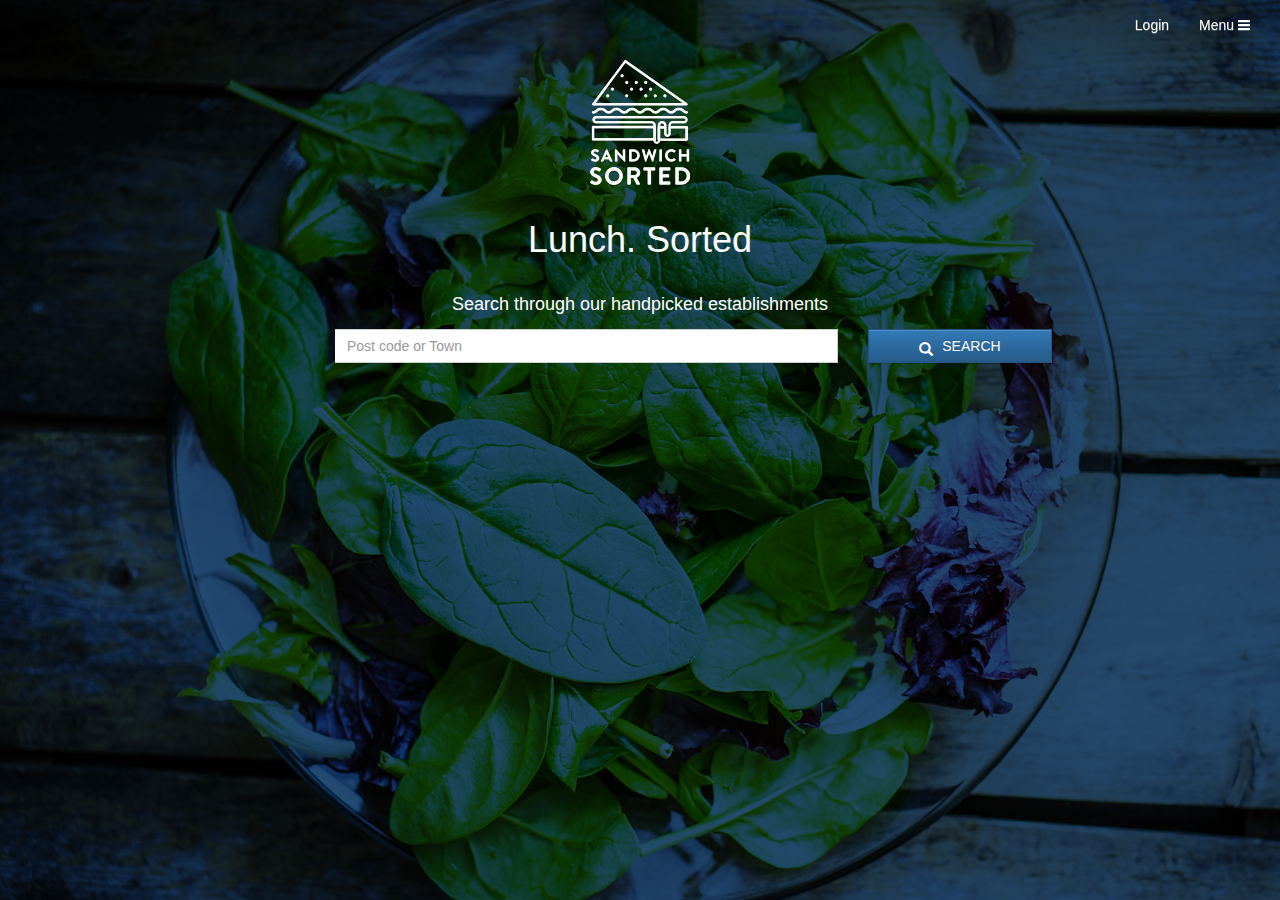
<file: index.html>
<!DOCTYPE html>
<html lang="en">
	<head>
		<meta charset="utf-8">
		<meta http-equiv="X-UA-Compatible" content="IE=edge">
		<meta name="viewport" content="width=device-width, initial-scale=1">
		<!-- The above 3 meta tags *must* come first in the head; any other head content must come *after* these tags -->
		<title>Order your sandwich online and beat the queues - Sandwich Sorted</title>

		<!-- Bootstrap -->
		<link href="css/bootstrap.min.css" rel="stylesheet">
		<link href="css/bootstrap-theme.min.css" rel="stylesheet">
		<link href="css/bootstrap-social.css" rel="stylesheet">
		<link href="css/font-awesome.min.css" rel="stylesheet">
		<link href="css/site.css" rel="stylesheet">

		<!-- HTML5 shim and Respond.js for IE8 support of HTML5 elements and media queries -->
		<!-- WARNING: Respond.js doesn't work if you view the page via file:// -->
		<!--[if lt IE 9]>
		  <script src="https://oss.maxcdn.com/html5shiv/3.7.3/html5shiv.min.js"></script>
		  <script src="https://oss.maxcdn.com/respond/1.4.2/respond.min.js"></script>
		<![endif]-->
	</head>
	<body class="body-home" id="main">

		<nav class="navbar navbar-default navbar-fixed-top" id="navbarTop">
			<div class="container">
				<div class="navbar-collapse collapse" id="navbar">
					<ul class="nav navbar-nav navbar-right">
						<li>
							<a href="login.html" id="lnkLogin">Login</a>
						</li>
						<li>
							<a href="#" id="sidebar">Menu <i class="fa fa-bars"></i></a>
						</li>
					</ul>
				</div>
			</div>
		</nav>
		
		<div id="navbar-home" class="navbar-main">
			<a href="#" class="closebtn">&times;</a>
			<a href="searchlist.html"><i class="fa fa-search" aria-hidden="true"></i> Search cafes</a>
			<a href="#"><i class="fa fa-bars" aria-hidden="true"></i> My Orders</a>
			<a href="settings.html"><i class="fa fa-cog" aria-hidden="true"></i> Settings</a>
			<a href="account.html"><i class="fa fa-user" aria-hidden="true"></i> My Account</a>
			<a href="#">And Another link</a>
			<hr style="width: 80%">
			<a href="login.html"><i class="fa fa-user" aria-hidden="true"></i> Login</a>
		</div>
		
		<div class="container">

			<!-- Logo -->
			<div class="row row-logo">
				<img class="img-responsive center-block" src="images/home_logo.png" alt="SandwichSorted">
			</div>

			<!-- Brand name -->
			<div class="row row-content">
				<div class="col-xs-12">
					<h1>Lunch. Sorted</h1>
				</div>
			</div>

			<!-- Slogan -->
			<div class="row row-content">
				<div class="col-xs-12">
					<h4>Search through our handpicked establishments</h4>
				</div>
			</div>

			<!-- Search box -->
			<div class="row row-searchbox">
				<form>
					<div class="col-md-5 col-md-offset-3 col-xs-12">
						<div class="form-group">
							 <div class="input-group col-xs-12">
								<div class="input-group-addon hidden-md hidden-lg">
									<span class="glyphicon glyphicon-search glyphicon-search-gray"></span> 
								</div>
								<input type="text" class="form-control input-search" name="postcode" placeholder="Post code or Town">
							</div>
						</div>
					</div>
					<div class="col-md-2 col-xs-12">
						<div class="form-group">
							<a href="searchlist.html" class="btn btn-primary col-xs-12"><span class="glyphicon glyphicon-search glyphicon-search-home hidden-sm hidden-xs"></span> SEARCH</a>
						</div>
					</div>
				</form>
			</div>
		</div>

		<!-- jQuery (necessary for Bootstrap's JavaScript plugins) -->
		<script src="js/jquery-3.1.1.min.js"></script>
		<!-- Include all compiled plugins (below), or include individual files as needed -->
		<script src="js/bootstrap.min.js"></script>

		<script src="js/sws.js"></script>

	</body>
</html>
</file>
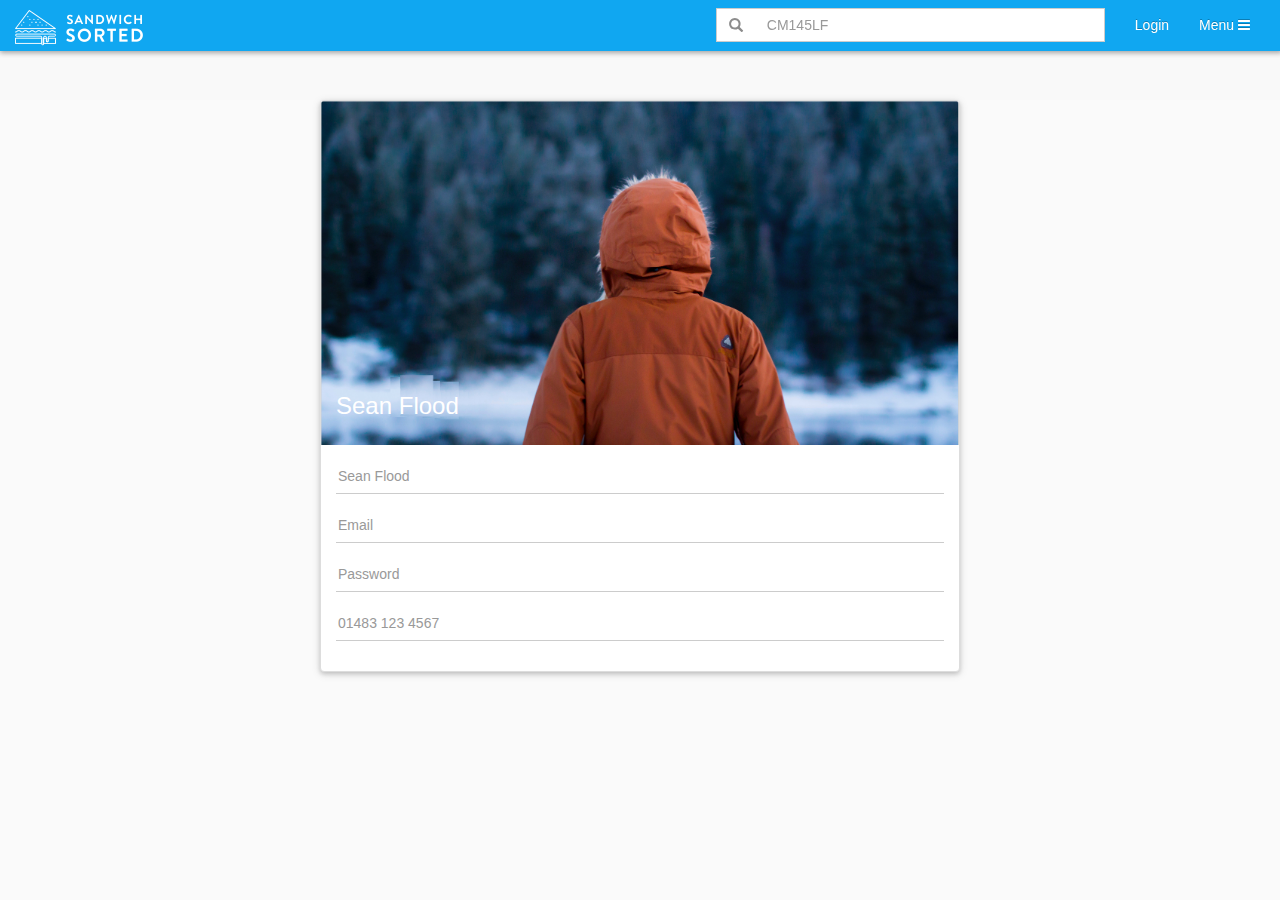
<file: account.html>
<!DOCTYPE html>
<html lang="en">
	<head>
		<meta charset="UTF-8">
		<meta http-equiv="X-UA-Compatible" content="IE=edge">
		<meta name="viewport" content="width=device-width, initial-scale=1">
		<!-- The above 3 meta tags *must* come first in the head; any other head content must come *after* these tags -->
		<title>Order your sandwich online and beat the queues - Sandwich Sorted</title>

		<!-- Bootstrap -->
		<link href="css/bootstrap.min.css" rel="stylesheet">
		<link href="css/bootstrap-theme.min.css" rel="stylesheet">
		<link href="css/bootstrap-social.css" rel="stylesheet">
		<link href="css/font-awesome.min.css" rel="stylesheet">
		<link href="css/site.css" rel="stylesheet">

		<!-- HTML5 shim and Respond.js for IE8 support of HTML5 elements and media queries -->
		<!-- WARNING: Respond.js doesn't work if you view the page via file:// -->
		<!--[if lt IE 9]>
			<script src="https://oss.maxcdn.com/html5shiv/3.7.3/html5shiv.min.js"></script>
			<script src="https://oss.maxcdn.com/respond/1.4.2/respond.min.js"></script>
		<![endif]-->
	</head>

	<body class="body-common">
		<nav class="navbar navbar-inverse navbar-fixed-top">
			<div class="container-fluid">
				<div class="navbar-header hidden-sm hidden-xs">
					<a class="navbar-brand" href="index.html">
						<img src="images/logo_horiz.png" class="brand-logo" alt="Sandwich Sorted">
					</a>
				</div>

				<div class="navbar-header visible-sm visible-xs">
					<div>
						<a class="btn-back" href="index.html"><i class="fa fa-arrow-left fa-3"></i></a>
        				<div class="navbar-shopname">Settings</div>
					</div>
				</div>

				<div class="navbar-collapse collapse" id="navbar" aria-expanded="false">
					<ul class="nav navbar-nav navbar-right hidden-sm hidden-xs">
						<li>
							<a href="login.html" id="lnkLogin">Login</a>
						</li>
						<li>
							<a href="#" id="sidebar">Menu <i class="fa fa-bars"></i></a>
						</li>
					</ul>
					<form class="navbar-form navbar-right hidden-sm hidden-xs">
						<div class="input-group">
							<span class="input-group-addon">
								<span class="glyphicon glyphicon-search glyphicon-search-gray"></span> 
							</span>
							<input type="text" class="form-control navbar-control-search" name="postcode" placeholder="CM145LF">
						</div>
					</form>
				</div>
			</div>
		</nav>

		<div id="navbar-home" class="navbar-main">
			<a href="#" class="closebtn">&times;</a>
			<a href="searchlist.html"><i class="fa fa-search" aria-hidden="true"></i> Search cafes</a>
			<a href="#"><i class="fa fa-bars" aria-hidden="true"></i> My Orders</a>
			<a href="settings.html"><i class="fa fa-cog" aria-hidden="true"></i> Settings</a>
			<a href="account.html"><i class="fa fa-user" aria-hidden="true"></i> My Account</a>
			<a href="#">And Another link</a>
			<hr style="width: 80%">
			<a href="login.html"><i class="fa fa-user" aria-hidden="true"></i> Login</a>
		</div>

		<div class="container-box">
			<div class="col-md-6 col-md-offset-3 nopadding-right-left">
				<div class="panel panel-default">
					<div class="panel-heading text-center nopadding">
						<img class="img-responsive" src="images/account_sample.jpg" alt="Your Acount Image">
						<h3 class="title-profile">Sean Flood</h3>
					</div>
					<div class="panel-body panel-account">
						<form class="form-profile">
							<div class="form-group">
								<input type="text" class="form-control input-common form-control-gray" id="email" placeholder="Sean Flood">
							</div>
							<div class="form-group">
								<input type="email" class="form-control input-common form-control-gray" id="email" placeholder="Email">
							</div>
							<div class="form-group">
								<input type="password" class="form-control input-common form-control-gray" id="password" placeholder="Password">
							</div>
							<div class="form-group">
								<input type="tel" class="form-control input-common form-control-gray" id="telephone" placeholder="01483 123 4567">
							</div>
						</form>
					</div>
				</div>
			</div>
		</div>

		<!-- Footer -->
		<footer class="navbar navbar-inverse navbar-fixed-bottom visible-xs visible-sm visible-md">
			<div class="container text-center">
				<div class="row footer">
					<div class="footer-content col-xs-4 col-md-4 nopadding-right-left">
						<a href="searchlist.html">
							<span class="footer-icon glyphicon glyphicon-search"></span>
							<span class="footer-item">CAFES</span>
						</a>
					</div>
					<div class="footer-content col-xs-4 col-md-4 nopadding-right-left">
						<span class="footer-icon glyphicon glyphicon-list-alt"></span>
						 <span class="footer-item">ORDERS</span>
					</div>
					<div class="footer-content col-xs-4 col-md-4 nopadding-right-left">
						<a href="settings.html">
							<span class="footer-icon glyphicon glyphicon-cog"></span>
							<span class="footer-item">SETTINGS</span>
						</a>
					</div>
				</div>
			</div>
		</footer>

		<!-- jQuery (necessary for Bootstrap's JavaScript plugins) -->
		<script src="js/jquery-3.1.1.min.js"></script>
		<!-- Include all compiled plugins (below), or include individual files as needed -->
		<script src="js/bootstrap.min.js"></script>

		<script src="js/sws.js"></script>

	</body>
</html>
</file>
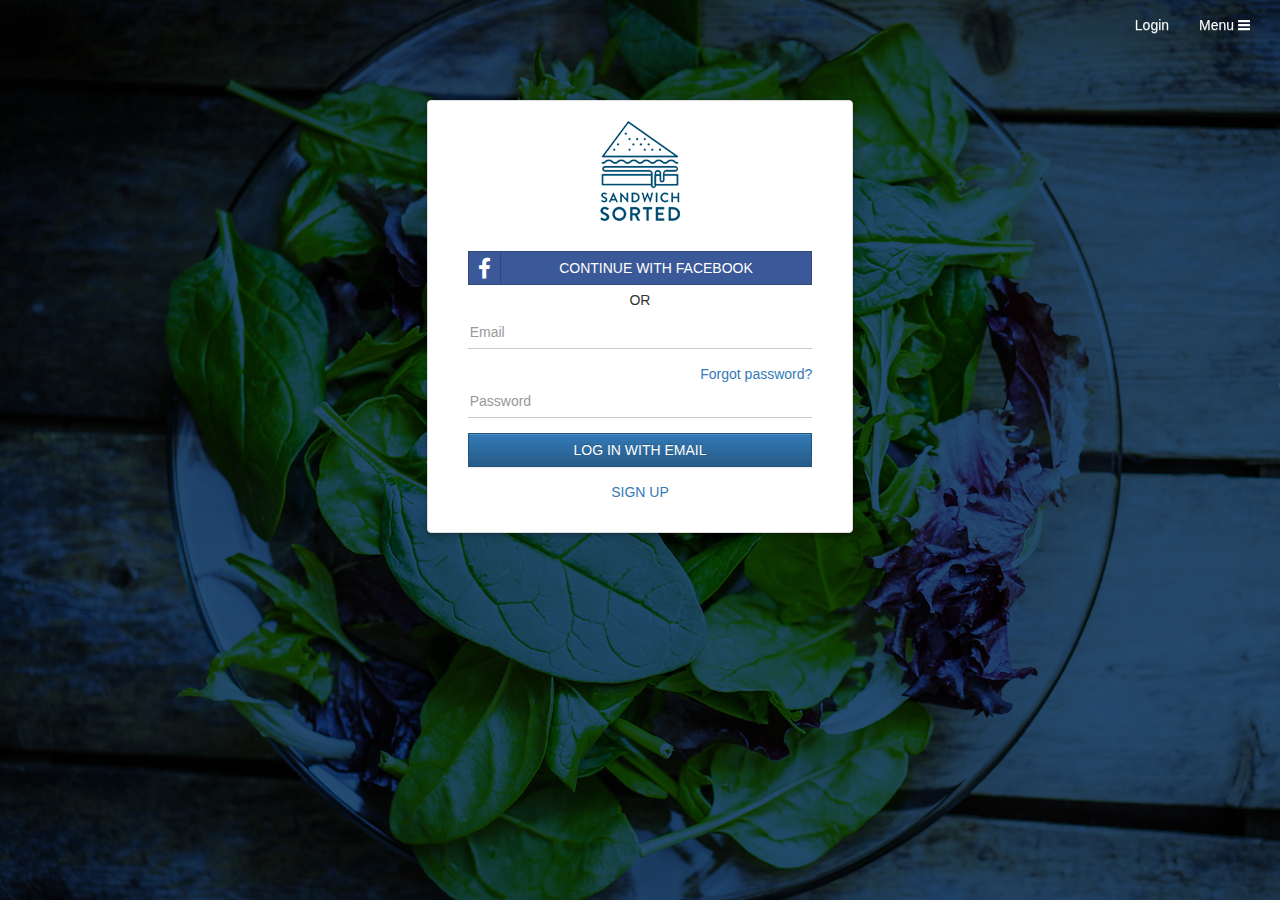
<file: login.html>
<!DOCTYPE html>
<html lang="en">
	<head>
		<meta charset="UTF-8">
		<meta http-equiv="X-UA-Compatible" content="IE=edge">
		<meta name="viewport" content="width=device-width, initial-scale=1">
		<!-- The above 3 meta tags *must* come first in the head; any other head content must come *after* these tags -->
		<title>Order your sandwich online and beat the queues - Sandwich Sorted</title>

		<!-- Bootstrap -->
		<link href="css/bootstrap.min.css" rel="stylesheet">
		<link href="css/bootstrap-theme.min.css" rel="stylesheet">
		<link href="css/bootstrap-social.css" rel="stylesheet">
		<link href="css/font-awesome.min.css" rel="stylesheet">
		<link href="css/site.css" rel="stylesheet">

		<!-- HTML5 shim and Respond.js for IE8 support of HTML5 elements and media queries -->
		<!-- WARNING: Respond.js doesn't work if you view the page via file:// -->
		<!--[if lt IE 9]>
		  <script src="https://oss.maxcdn.com/html5shiv/3.7.3/html5shiv.min.js"></script>
		  <script src="https://oss.maxcdn.com/respond/1.4.2/respond.min.js"></script>
		<![endif]-->
	</head>
	<body class="body-login" id="main">

		<nav class="navbar navbar-default navbar-login navbar-fixed-top" id="navbarTop">
			<div class="container-fluid">

				<div class="navbar-header visible-xs hidden-md">
					<div>
						<a class="btn-back" href="index.html"><i class="fa fa-arrow-left fa-3"></i></a>
        				<div class="navbar-shopname">Login</div>
					</div>
				</div>

				<div class="navbar-collapse collapse visible-md" id="navbar">
					<ul class="nav navbar-nav navbar-right hidden-sm hidden-xs">
						<li>
							<a href="login.html" id="lnkLogin">Login</a>
						</li>
						<li>
							<a href="#" id="sidebar">Menu <i class="fa fa-bars"></i></a>
						</li>
					</ul>
				</div>
			</div>
		</nav>

		<div id="navbar-home" class="navbar-main">
			<a href="#" class="closebtn">&times;</a>
			<a href="searchlist.html"><i class="fa fa-search" aria-hidden="true"></i> Search cafes</a>
			<a href="#"><i class="fa fa-bars" aria-hidden="true"></i> My Orders</a>
			<a href="settings.html"><i class="fa fa-cog" aria-hidden="true"></i> Settings</a>
			<a href="account.html"><i class="fa fa-user" aria-hidden="true"></i> My Account</a>
			<a href="#">And Another link</a>
			<hr style="width: 80%">
			<a href="login.html"><i class="fa fa-user" aria-hidden="true"></i> Login</a>
		</div>

		<div class="container-box-login">
			<div class="col-lg-4 col-lg-offset-4 col-xs-12 col-sm-6 col-sm-offset-3 nopadding-right-left">
				<div class="panel panel-default">

					<div class="row-logo-login">
						<img class="img-responsive center-block hidden-xs" src="images/home_logo_blue.png" alt="SandwichSorted">
						<img class="img-responsive center-block hidden-sm hidden-md hidden-lg" src="images/home_logo_white.png" alt="SandwichSorted">
					</div>

					<div class="row-content-login">
						
						<div class="text-center">
								<a class="btn btn-block btn-social btn-facebook text-center">
									<i class="fa fa-facebook"></i> CONTINUE WITH FACEBOOK
								</a>
						</div>
						<form>
							<div class="text-center row-form-login">
								OR
							</div>
							<div class="form-group row-form-login">
								<input type="email" id="email" class="form-control input-common form-control-gray-login" placeholder="Email">
							</div>
							<div class="form-group row-form-login">
								<a class="pull-right" href="#">Forgot password?</a>
								<input type="password" id="password" class="form-control input-common form-control-gray-login" placeholder="Password">
							</div>
							<div class="form-group row-form-login">
								<button type="submit" class="btn btn-primary btn-block">LOG IN WITH EMAIL</button>
							</div>
							<div class="text-center row-form-login">
								<a href="#">SIGN UP</a>
							</div>
							
						</form>
					</div>
				</div>
			</div>
		</div>

		<!-- jQuery (necessary for Bootstrap's JavaScript plugins) -->
		<script src="js/jquery-3.1.1.min.js"></script>
		<!-- Include all compiled plugins (below), or include individual files as needed -->
		<script src="js/bootstrap.min.js"></script>

		<script src="js/sws.js"></script>
	</body>
</html>
</file>
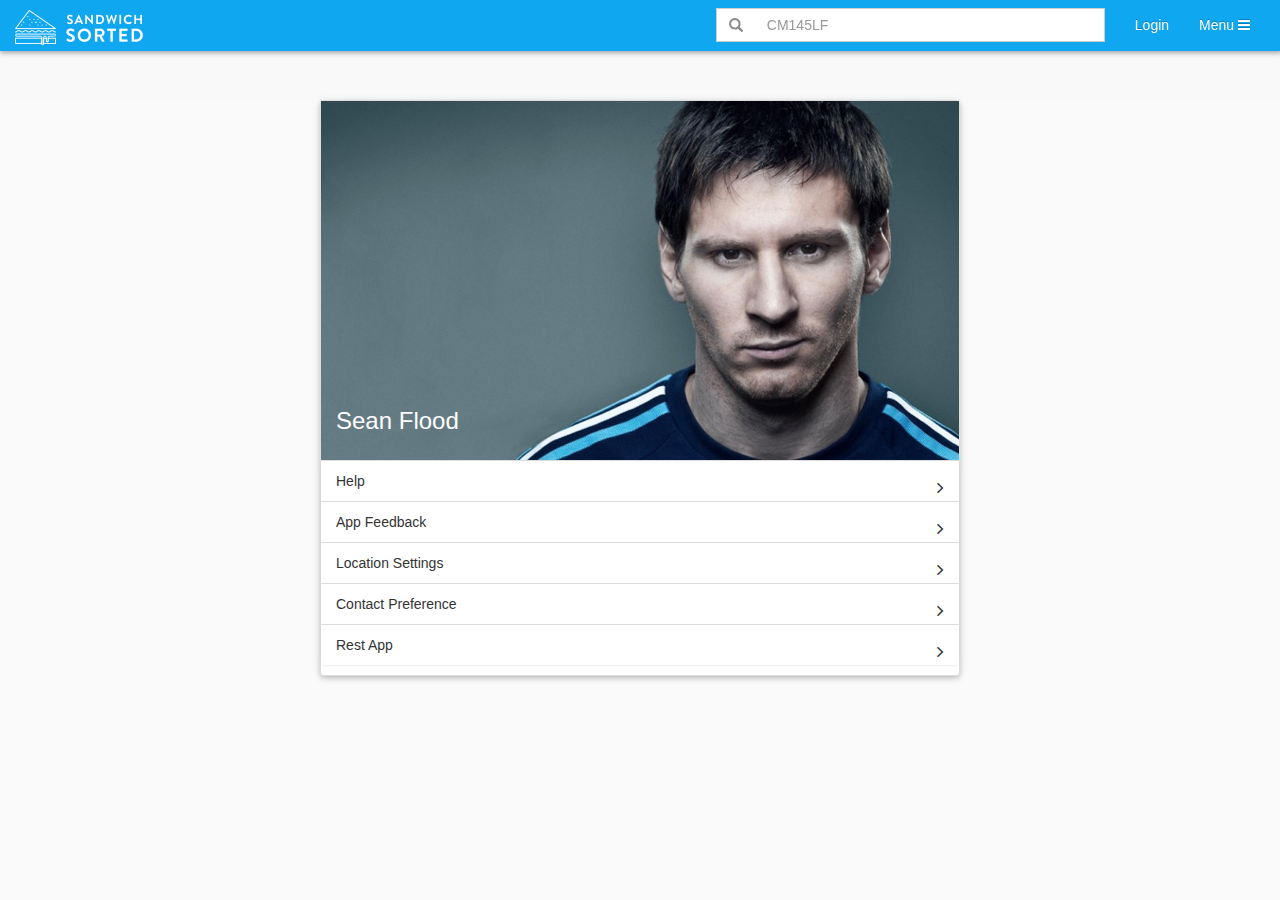
<file: settings.html>
<!DOCTYPE html>
<html lang="en">
	<head>
		<meta charset="UTF-8">
		<meta http-equiv="X-UA-Compatible" content="IE=edge">
		<meta name="viewport" content="width=device-width, initial-scale=1">
		<!-- The above 3 meta tags *must* come first in the head; any other head content must come *after* these tags -->
		<title>Order your sandwich online and beat the queues - Sandwich Sorted</title>
		<!-- Bootstrap -->
		<link href="css/bootstrap.min.css" rel="stylesheet">
		<link href="css/bootstrap-theme.min.css" rel="stylesheet">
		<link href="css/bootstrap-social.css" rel="stylesheet">
		<link href="css/font-awesome.min.css" rel="stylesheet">
		<link href="css/site.css" rel="stylesheet">

		<!-- HTML5 shim and Respond.js for IE8 support of HTML5 elements and media queries -->
		<!-- WARNING: Respond.js doesn't work if you view the page via file:// -->
		<!--[if lt IE 9]>
		  <script src="https://oss.maxcdn.com/html5shiv/3.7.3/html5shiv.min.js"></script>
		  <script src="https://oss.maxcdn.com/respond/1.4.2/respond.min.js"></script>
		<![endif]-->
	</head>

	<body class="body-common">
		<nav class="navbar navbar-inverse navbar-fixed-top">
			<div class="container-fluid">
				<div class="navbar-header hidden-sm hidden-xs">
					<a class="navbar-brand" href="index.html">
						<img src="images/logo_horiz.png" class="brand-logo" alt="Sandwich Sorted">
					</a>
				</div>

				<div class="navbar-header visible-sm visible-xs">
					<div>
						<a class="btn-back" href="index.html"><i class="fa fa-arrow-left fa-3"></i></a>
						<div class="navbar-shopname">Settings</div>
					</div>
				</div>

				<div class="navbar-collapse collapse" id="navbar" aria-expanded="false">
					<ul class="nav navbar-nav navbar-right hidden-sm hidden-xs">
						<li>
							<a href="login.html" id="lnkLogin">Login</a>
						</li>
						<li>
							<a href="#" id="sidebar">Menu <i class="fa fa-bars"></i></a>
						</li>
					</ul>
					<form class="navbar-form navbar-right hidden-sm hidden-xs">
						<div class="input-group">
							<span class="input-group-addon">
								<span class="glyphicon glyphicon-search glyphicon-search-gray"></span> 
							</span>
							<input type="text" class="form-control navbar-control-search" name="postcode" placeholder="CM145LF">
						</div>
					</form>
				</div>
			</div>
		</nav>

		<div id="navbar-home" class="navbar-main">
			<a href="#" class="closebtn">&times;</a>
			<a href="searchlist.html"><i class="fa fa-search" aria-hidden="true"></i> Search cafes</a>
			<a href="#"><i class="fa fa-bars" aria-hidden="true"></i> My Orders</a>
			<a href="settings.html"><i class="fa fa-cog" aria-hidden="true"></i> Settings</a>
			<a href="account.html"><i class="fa fa-user" aria-hidden="true"></i> My Account</a>
			<a href="#">And Another link</a>
			<hr style="width: 80%">
			<a href="login.html"><i class="fa fa-user" aria-hidden="true"></i> Login</a>
		</div>

		<div class="container-box">
			<div class="col-md-6 col-md-offset-3 nopadding-right-left">
				<div class="panel panel-default">
					<div class="panel-heading text-center nopadding">
						<img class="img-responsive" src="images/account_sample3.png" alt="Your Acount Image">
						<h3 class="title-profile">Sean Flood</h3>
					</div>
					<div class="panel-body nopadding">
						<ul class="list-group settings">
							<li class="list-group-item"><i class="fa fa-lg fa-angle-right pull-right aria-hidden="true"></i>Help</li>
							<li class="list-group-item"><i class="fa fa-lg fa-angle-right pull-right aria-hidden="true"></i>App Feedback</li>
							<li class="list-group-item"><i class="fa fa-lg fa-angle-right pull-right aria-hidden="true"></i>Location Settings</li>
							<li class="list-group-item"><i class="fa fa-lg fa-angle-right pull-right aria-hidden="true"></i>Contact Preference</li>
							<li class="list-group-item"><i class="fa fa-lg fa-angle-right pull-right aria-hidden="true"></i>Rest App</li>
						</ul>
					</div>
				</div>
			</div>
		</div>

		<!-- Footer -->
		<footer class="navbar navbar-inverse navbar-fixed-bottom visible-xs visible-sm visible-md">
			<div class="container text-center">
				<div class="row footer">
					<div class="footer-content col-xs-4 col-md-4 nopadding-right-left">
						<a href="searchlist.html">
							<span class="footer-icon glyphicon glyphicon-search"></span>
							<span class="footer-item">CAFES</span>
						</a>
					</div>
					<div class="footer-content col-xs-4 col-md-4 nopadding-right-left">
						<span class="footer-icon glyphicon glyphicon-list-alt"></span>
						 <span class="footer-item">ORDERS</span>
					</div>
					<div class="footer-content col-xs-4 col-md-4 nopadding-right-left">
						<a href="settings.html">
							<span class="footer-icon glyphicon glyphicon-cog"></span>
							<span class="footer-item">SETTINGS</span>
						</a>
					</div>
				</div>
			</div>
		</footer>
			
		<!-- jQuery (necessary for Bootstrap's JavaScript plugins) -->
		<script src="js/jquery-3.1.1.min.js"></script>
		<!-- Include all compiled plugins (below), or include individual files as needed -->
		<script src="js/bootstrap.min.js"></script>

		<script src="js/sws.js"></script>

	</body>
</html>
</file>
<file: css/site.css>
﻿
a:hover {
	text-decoration:none;
}

.container {
	width: 100%;
}

.body-home, .body-login {

	/* Location of the image */
	background-image: url(../images/home_bg.jpg);

	background-color: #264d73;

	background-blend-mode: multiply;

	/* Image is centered vertically and horizontally at all times */
	background-position: center center;

	/* Image doesn't repeat */
	background-repeat: no-repeat;

	/* This is what makes the background image rescale based on its container's size */
	background-size: cover;
	-webkit-background-size: cover;
	-moz-background-size: cover;
	-o-background-size: cover;

	/* Makes the image fixed in the viewport so that it doesn't move when 
	 the content height is greater than the image height */
	background-attachment: fixed;

	display: block;

}

.navbar-default {
	background-color:transparent;
	border-color:transparent;
	background-image:none;
	box-shadow:none;
	color: #FFFFFF;
}

.container-box {
	padding-top: 100px;
	background-color: #F9F9F9;
}

.restaurant-box {
	padding-right: 50px;
	padding-left: 50px;	
}

.container-box-login {
	padding-top: 100px;
}

.menu-box {
	height: 100%;
	bottom: 0;
}

.row-logo-login {
	padding-top: 20px;
	padding-bottom: 30px;
	background-color: #FFFFFF;
	border-top-left-radius: 3px;
    border-top-right-radius: 3px;
}

.row-content-login {
	padding-right: 40px;
	padding-bottom: 30px;
	padding-left: 40px;
}

.row-form-login {
	margin-top: 5px;
}

.row-logo {
	padding-top: 60px;
}

.panel {
	box-shadow: 0 2px 4px 0 rgba(0,0,0,0.16),0 2px 10px 0 rgba(0,0,0,0.12);
	-webkit-box-shadow: 0 2px 4px 0 rgba(0,0,0,0.16),0 2px 10px 0 rgba(0,0,0,0.12);
	-moz-box-shadow: 0 2px 4px 0 rgba(0,0,0,0.16),0 2px 10px 0 rgba(0,0,0,0.12);
}

.panel-heading {
	position: relative;
	border: 0;
}

.panel-body {
	padding-top: 0;
}

.panel-footer {
	padding: 0;
}

.title-profile {
	position: absolute;
	bottom: 15px;
	left: 15px;
	z-index: 1;
	color: #FFFFFF;
}

.form-profile {
	padding-top: 15px;
}

.image-overlay {
	position: absolute;
	right: 0;
	left: 0;
	text-align: center;
	bottom: 15px;
	padding-right: 15px;
	padding-left: 15px;
}

.image-overlay:before {
	content: ' ';
	display: block;
	/* adjust 'height' to position overlay content vertically */
	height: 50%;
}

.btn-checkout {
	width: 80%;
}

.btn-default.edit {
	background-image: none !important;
	background-color: #D8D8D8;
	border-color: #D6D6D6;
	font-weight: bold;
	color: #000000;
	width: 100px;
	border-radius: 1px;
}

.btn-primary.edit {
	background-image: none !important;
	background-color: #2770CC;
	color: #FFFFFF;
	width: 100px;
	border-radius: 1px;
	font-weight: bold;
}

.bill-detail {
	padding-top: 15px;
	padding-right: 0;
	padding-bottom: 15px;
	padding-left: 0;
}

.button-edit {
	vertical-align: middle;
	padding-top: 0;
	padding-right: 15px;
	padding-bottom: 15px;
}

.list-group.bill {
	border-top: 1px solid #DDDDDD;
	border-bottom: 1px solid #DDDDDD;
}

.list-group-item.bill {
	border-top: 0;
	border-bottom: 0;
}

.bill-item {
    display: flex;
    align-items: center;
    padding-top: 5px;
    padding-bottom: 5px;
}


.order-title {
	position: absolute;
	top: 15px;
	right: 0px;
	left: 0px;
	z-index: 1;
	color: #FFFFFF;
}

.header-your-order {
	font-size: 20px;
	padding-top: 5px;
	padding-right: 15px;
	padding-bottom: 20px;
	padding-left: 15px;

}

.order-item-title {
	padding-top: 10px;
	padding-left: 10px;
	font-size: 17px;
}

.order-subitem-title {
	font-size: 14px;
	color: #575757
}

ul.order-subitem-title {
    list-style: none;
	padding-left: 10px;
}

li.subitem:before {
	content: "+";
}

.panel-footer.order-total {

	padding-top: 20px;
	padding-bottom: 30px;
	padding-left: 10px;
	border-top: 2px solid #9F9F9F;
	background-color: #FFFFFF;
	font-size: 18px;
	font-weight: bold;
}

.bill-item-icon {
	display: none;
}

.btn[disabled] {
	opacity: .55;
}

/* Top Navbar common START HERE */
.navbar .navbar-nav >li > a {
	color: #FFFFFF;
}

.navbar .navbar-nav >li > a:hover {
	color: #99c2ff;
}

.navbar-brand {
	padding-top: 10px;
	color: #FFFFFF;
}

.navbar-inverse {
	background-color: #10A7F1;
	background-image: none;
	border-color: #10A7F1;
	-webkit-box-shadow: 1px 1px 5px 1px rgba(135, 135, 135, 0.75);
	-moz-box-shadow:    1px 1px 5px 1px rgba(135, 135, 135, 0.75);
	box-shadow:         1px 1px 5px 1px rgba(135, 135, 135, 0.75);
}

.btn-back {
	float:left;
	padding-top: 10px;
	padding-left: 15px;
	display:inline-block;
	color: #005278;
	font-size:20px;
}

.top-shop-cart {
	float: right;
	position: absolute;
	top: 10px;
	right: 10px;
	z-index: 1000;
	background-color: #2770CC;
	color: #FFFFFF;
}

.float-icon-right {
	padding: 5px 10px;

}

.navbar-shopname {
	max-width: 200px;
	padding-top: 12px;
	padding-left: 15px;
	color: #FFFFFF;
	font-size: 18px;
	display: table-cell;
}

.navbar-control-search {
	width: 350px !important;
	border-left: 0;
}

.navbar-control-search[type="text"]:focus {
	border-color: #cccccc;
	outline: 0 none;
}

/* Top Navbar common END HERE */

/** For Footer common START HERE **/
.footer {
	text-align: center;
	vertical-align: middle;
}

.footer-content {
	padding-top: 8px;
	min-height: 50px;
}

.footer-content:not(:last-child) {
	border-right: 1px solid #70726F;
}

.footer-item {
	padding-top: 3px;
	color: #FFFFFF;
	font-size: 10px;
	display: block;
	text-align: center;
	word-wrap: break-word;
}

.footer-icon {
	font-size: 15px;
	color: #005379;
}

/** For Footer common END HERE **/

.row-content {
	color: #FFFFFF;
	padding-top: 15px;
	text-align: center;
	vertical-align: middle;
}

.row-searchbox {
	padding-top: 5px;
	text-align: center;
}

.glyphicon-search-home {
	color: #FFFFFF !important;
	margin-right: 5px;
	vertical-align: middle;
}

.input-group-addon {
	background-color: #FFFFFF;
	border-radius: 0;
	border-right: 0 solid transparent;
}

.input-search {
	border-left: 0;
	width: 300px;
}

.input-search[type="text"]:focus {
	border-color: #cccccc;
	outline: 0 none;
}

.glyphicon-search-gray {
	color: #8c8c8c;
}

.text-center {
	text-align: center;
}

.btn {
	border-radius: 0;
}

.form-control { 
	border-radius: 0;
	box-shadow: none !important;
	-webkit-box-shadow: none;
	outline: none;
}

/** Common **/

.body-common {
	background-color: #FAFAFA;
}

.nopadding {
	padding: 0;
}

.nopadding-right-left {
	padding-right: 0;
	padding-left: 0;
}

.input-common {
	border-top: none;
	border-right: none;
	border-left: none;
	padding: 2px;
}

/* NavBar in left side START HERE */

#wrapper {
	position: relative;
    -webkit-transition: all 0.5s ease;
    -moz-transition: all 0.5s ease;
    -o-transition: all 0.5s ease;
    transition: all 0.5s ease;
}

.navbar-shoplist {
	background-color: #F9F9F9;
	top: 51px;
	bottom: 0;
	left: 337px;
	margin-left: -337px;
	position: fixed;
	overflow-y: auto;
	z-index: 1000;
	padding-right: 0;
	padding-left: 0;
	-webkit-box-shadow: 0 2px 5px 0 rgba(0, 0, 0, 0.16), 0 2px 10px 0 rgba(0, 0, 0, 0.12);
	-moz-box-shadow: 0 2px 5px 0 rgba(0, 0, 0, 0.16), 0 2px 10px 0 rgba(0, 0, 0, 0.12);
	-o-box-shadow: 0 2px 5px 0 rgba(0, 0, 0, 0.16), 0 2px 10px 0 rgba(0, 0, 0, 0.12);
    box-shadow: 0 2px 5px 0 rgba(0, 0, 0, 0.16), 0 2px 10px 0 rgba(0, 0, 0, 0.12);
}


#mapContent {
	width: 100%;
 }

.navbar-shoplist-heading {
	padding: 10px 15px;
	border-radius: 0;
	font-weight: bold;
	background-color: #FFFFFF;
	border-right: 1px solid #DDDDDD;
}

.list-group {
	margin-bottom: 10px;
}


.list-group .list-group-item {
	border-radius: 0;
}

.list-group-item {
	border-right: 0;
	border-left: 0;
}

.list-group-item.shop-list {
	background-color: #F9F9F9;
}

.list-group .settings > li:first-child {
	border-top: 0;
}

.list-group-item > .fa {
	padding-top: 10px;
}

.list-group > li:last-child {
	border-bottom: 0;
}

.list-group > a:last-child {
	border-bottom: 0;
}

.image-caption-shop {
	padding-top: 3px;
	text-align: center;
	vertical-align: middle;
	color: #8c8c8c;
}

.image-caption-shop > a {
	text-decoration: none;
	color: #8C8C8C;
}

.image-caption-shop > a:hover {
	color: #ff0000;
}

.shop-collection {
	padding-top: 1px;
	padding-bottom: 1px;
	color: #ff9900;
}

.btn-toggle-shoplist {
	position: absolute;
	top: 51px;
	padding-top: 10px;
	width: 25px;
	height: 40px;
	border: 1px solid #DDDDDD;
	z-index: 1001;
	text-align: center;
	vertical-align: middle;
	cursor: pointer;
	background-color: #FFFFFF;
	box-shadow: 0 2px 3px 0 rgba(0, 0, 0, 0.16), 0 2px 3px 0 rgba(0, 0, 0, 0.12);
}

/* NavBar in left side END HERE */
.main-map {
	top: 51px;
	padding-right: 0;
	padding-left: 0;
}

.map-shop {
	padding-top: 15px;
	width: 100%;
	height: 600px;
	border-top: 1px solid #DDDDDD;
}


/* Navbar in th right side START HERE */

/* for common screen */
.navbar-main {
	top: 0px;
	right: 0;
	bottom: 0;
	z-index: 9999;
	width: 250px;
	position: fixed;
	background-color: #f9f9f9;
	overflow-x: hidden;
	padding-top: 50px;
    -webkit-transform: translate3d(250px,0,0);
    -moz-transform: translate3d(250px,0,0);
    -o-transform: translate3d(250px,0,0);
    -ms-transform: translate3d(250px,0,0);
    transform: translate3d(250px,0,0);      
    -webkit-transition: all 0.3s linear;
    -moz-transition: all 0.3s linear;
    -ms-transition: all 0.3s linear;
    -o-transition: all 0.3s linear;
    transition: all 0.3s linear;
}

.narbar-main-show {
    -webkit-transform: translate3d(0,0,0);
    -moz-transform: translate3d(0,0,0);
    -o-transform: translate3d(0,0,0);
    -ms-transform: translate3d(0,0,0);
    transform: translate3d(0,0,0);
}

.navbar-fixed-top {
	padding-right: 15px;
}

/* The navigation menu links */
.navbar-main a {
	padding: 8px 8px 8px 30px;
	text-decoration: none;
	font-size: 16px;
	color: #818181;
	display: block;
	transition: 0.2s
}

/* When you mouse over the navigation links, change their color */
.navbar-main a:hover {
	color: #10A7F1;
}

/* Position and style the close button (top right corner) */
.navbar-main .closebtn {
	position: absolute;
	top: 0px;
	right: 15px;
	font-size: 36px;
	margin-left: 50px;
}
/* Navbar in th right side END HERE */

.restaurant-cover-image {
	display: none;
}

.row-breadcrum {
	padding-top: 70px;
}

.breadcrumb {
	padding-right: 80px;
	padding-left: 80px;
	background-color: transparent;
	margin-bottom: 10px;
}

.breadcrumb > li + li:before {
   color: #CCCCCC;
   content: "> ";
   padding: 0 5px;
}

/* Customize Tab START HERE */
.nav-tabs > li a { 
    background-color:#FAFAFA; 
    color:#C8C8C8;
}

.nav-tabs > li.active > a,
.nav-tabs > li.active > a:focus,
.nav-tabs > li.active > a:hover {
    background-color: #10A7F1;
    color: #FFFFFF;
    border: 1px solid #0D9EE0;
}

.tab-content-row {
	padding-right: 30px;
	padding-left: 30px;
	padding-bottom: 10px;
	line-height: 200%
}

.tab-content-row > div:first-child {
	padding-top: 30px;
}

.panel-restaurant {
	padding-bottom: 0;
}

.title-shop-info {
	padding-bottom: 10px;
}

.list-group.menu {
	margin-bottom: 0;
	box-shadow: none;
	-webkit-box-shadow:none;
	-moz-box-shadow:none;
}

.menu .list-group-item {
	padding-left: 0;
	border-right: 0;
	border-left: 0;
	vertical-align: middle;
}

h3.list-group-item-heading {
	font-size: 20px;
}

.menu-main {
	padding-left: 15px;
}

.menu-item {
	padding-left: 15px;
}

.sub-item {
	padding-top: 15px;
	padding-right: 10px;
	padding-bottom: 10px;
	padding-left: 30px;
	height: 50px;
	font-size: 14px;
}

.fa-minus-circle {
	color: #EA4E4F;
}

.green-text {
	color: #46A118;
}


.list-group-item:hover .fa-plus-circle {
	color: #01A7F1;
}

a:focus {
	outline: none;
	outline-color: none;
}

.title-food {
	padding-bottom: 20px;
}

.modal-body {
	padding: 0;
}

#menu-item > a:first-child {
	border-top: 0;
}

/* Customize Tab END HERE */

/* For mobile devices */
@media only screen and (max-width: 767px) {
	.body-home {

		/* The file size of this background image is 93% smaller
		* to improve page load speed on mobile internet connections */
		background-image: url(../images/home_bg_mb.jpg);
	}

	.body-common {
		padding-bottom: 31px;
	}

	.sidenav {
		padding-top: 15px;
	}

	.sidenav a {
		font-size: 18px;
	}

	.navbar-login {
		background-color: #10A7F1;
		background-image: none;
		border-color: #10A7F1;
	}

	.navbar-fixed-top {
		max-height: 59px;
	}

	.container-box, .container-box-login, .restaurant-box {
		padding-top: 50px;
		padding-right: 0;
		padding-left: 0;
	}

	.col-md-7.col-sm-7 {
		padding-right: 0;
		padding-left: 0;
	}

	.body-login {
		background-image: none;
		background-color: #F9F9F9;
		overflow: hidden;
	}

	.row-logo-login {
		background-image: url(../images/home_bg_mb.jpg);
		background-color: #264d73;
		background-blend-mode: multiply;
		
		background-size: cover;
		-webkit-background-size: cover;
		-moz-background-size: cover;
		-o-background-size: cover;

		padding-top: 25px;
		padding-bottom: 25px;
		border: 0;
		border-top-left-radius: 3px;
	    border-top-right-radius: 3px;
	    height: 100%;
	}

	.row-content-login {
		background-color: #F9F9F9;
		padding-top: 10px;
		padding-right: 10px;
		padding-bottom: 10px;
		padding-left: 10px;
	}

	.navbar-shoplist {
		bottom: 40px;
	}

	/* Responsive tab for mobile device START here */
	.nav-justified > li {
		display: table-cell;
		width: 1%;
	}

	.nav-justified > li > a  {
		border-bottom: 1px solid #ddd !important;
		border-radius: 4px 4px 0 0 !important;
		margin-bottom: 0 !important;
	}

	.nav-tabs.nav-justified > .active > a,
	.nav-tabs.nav-justified > .active > a:hover,
	.nav-tabs.nav-justified > .active > a:focus {
		border-bottom-color: #fff !important;
	}
	/* Responsive tab for mobile device END here */

	.panel {
		border: 0;
		box-shadow: none;
		-webkit-box-shadow:none;
		-moz-box-shadow:none;
	}

	.panel-body {
		background-color: #F9F9F9;
	}

	.form-control-gray, .form-control-gray-login {
		background-color: #F9F9F9;	
	}

	.row-logo {
		padding-top: 30px;
	}

	#menu-tab {
		padding-bottom: 25px;
		background-color: #F9F9F9;
	}

	#info-tab {
		background-color: #F9F9F9;
	}

	#menu-tab.tab-content-row {
		padding-right: 0px;
		padding-left: 0px;
		background-color: #F9F9F9;
	}

	.list-group-item, .title-shop-info {
		background-color: #F9F9F9;

	}

	.title-shop-info {
		padding-right: 15px;
		padding-left: 15px;
	}

	.menu .list-group-item {
		padding-right: 15px;
		padding-left: 15px;
	}

	h3.list-group-item-heading {
		font-size: 18px;
	}

	h4.list-group-item-heading {
		font-size: 16px;
	}

	.menu-item {
		padding-left: 0;
	}

	.sub-item {
		padding-top: 15px;
		padding-right: 15px;
		padding-bottom: 10px;
		padding-left: 15px;
		height: 50px;
		font-size: 14px;
	}

	.map-shop {
		height: 300px;
	}
}

/* For tablet */
@media only screen 
  and (min-device-width: 768px) 
  and (max-device-width: 1023px) 
  and (-webkit-min-device-pixel-ratio: 1) {

	.container-box {
		padding-top: 51px;
		padding-right: 0;
		padding-left: 0;
	}

	.container-box-login {
		padding-top: 150px;
	}

	.restaurant-box {
		padding-top: 51px;
		padding-right: 0px;
		padding-left: 0px;
	}

	.col-md-7.col-sm-7, .col-md-5.col-sm-5 {
		padding-right: 0px;
		padding-left: 0px;
		display: table-cell;
	}

	.col-md-7.col-sm-7 {
		border-right: 1px solid #D6D6D6;
	}

	.button-edit {
		padding-right: 30px;
	}

	.panel {
		border: 0;
		box-shadow: none;
		-webkit-box-shadow:none;
		-moz-box-shadow:none;
	}

	.panel-account {
		padding-right: 50px;
		padding-left: 50px;
	}

	.form-control-gray {
		background-color: #FFFFFF;	
	}

	.form-control-gray-login {
		background-color: #FFFFFF;
	}

	.map-shop {
		height: 350px;
	}

	a.list-group-item, #menu-tab.tab-content-row {
		background-color: #F9F9F9;
	}

	h3.list-group-item-heading {
		font-size: 16px;
	}

	h4.list-group-item-heading {
		font-size: 14px;
	}

	.order-title {
		top: 0px;

	}

	.order-title > h4 {
		font-size: 12px;
		margin-bottom: -5px;
	}

	.nav-bar-topright {
		padding-right: 15px;
	}
}
</file>
